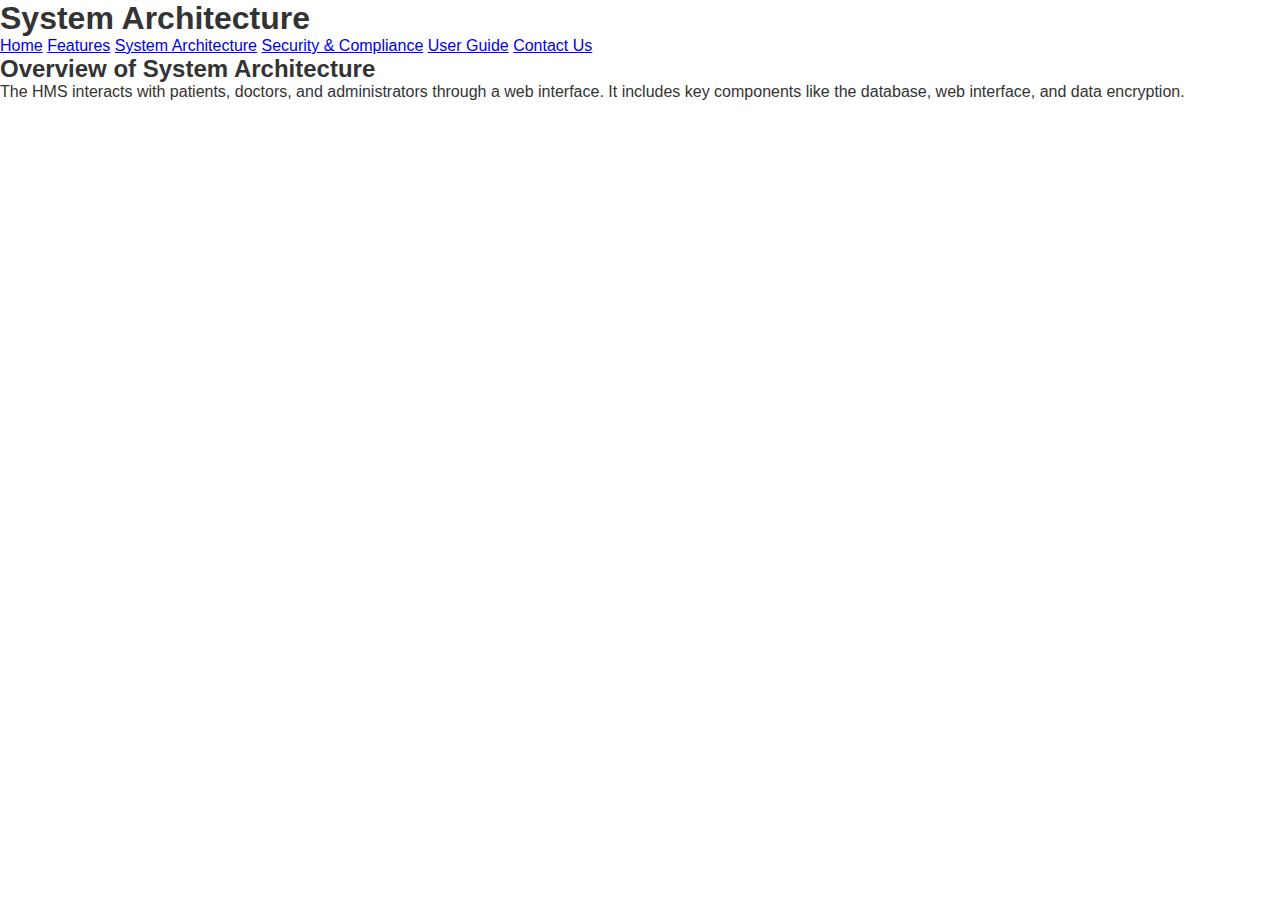
<file: public/architecture.html>
<!DOCTYPE html>
<html lang="en">
<head>
    <meta charset="UTF-8">
    <meta name="viewport" content="width=device-width, initial-scale=1.0">
    <title>System Architecture - Hospital Management System</title>
    <link rel="stylesheet" href="style.css">
</head>
<body>
    <header>
        <h1>System Architecture</h1>
        <nav>
            <a href="index.html">Home</a>
            <a href="features.html">Features</a>
            <a href="architecture.html">System Architecture</a>
            <a href="security.html">Security & Compliance</a>
            <a href="user-guide.html">User Guide</a>
            <a href="contact.html">Contact Us</a>
        </nav>
    </header>
    <section>
        <h2>Overview of System Architecture</h2>
        <p>The HMS interacts with patients, doctors, and administrators through a web interface. It includes key components like the database, web interface, and data encryption.</p>
    </section>
</body>
</html>
</file>
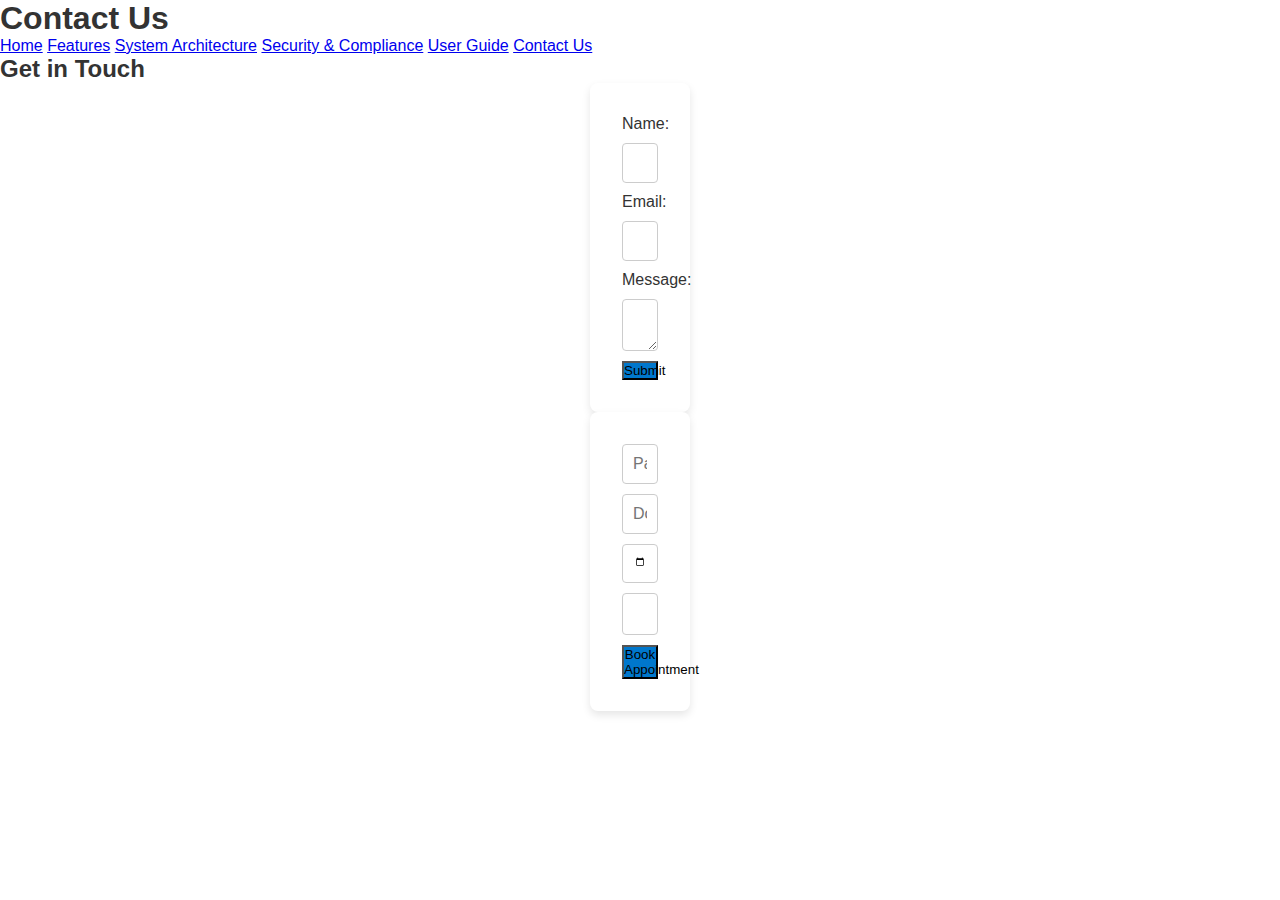
<file: public/contact.html>
<!DOCTYPE html>
<html lang="en">
    
<head>
    <meta charset="UTF-8">
    <meta name="viewport" content="width=device-width, initial-scale=1.0">
    <title>Contact Us - Hospital Management System</title>
    <link rel="stylesheet" href="style.css">
</head>
<body>
    <header>
        <h1>Contact Us</h1>
        <nav>
            <a href="index.html">Home</a>
            <a href="features.html">Features</a>
            <a href="architecture.html">System Architecture</a>
            <a href="security.html">Security & Compliance</a>
            <a href="user-guide.html">User Guide</a>
            <a href="contact.html">Contact Us</a>
        </nav>
    </header>
    <section>
        <h2>Get in Touch</h2>
        <form>
            <label for="name">Name:</label>
            <input type="text" id="name" name="name">
            <label for="email">Email:</label>
            <input type="email" id="email" name="email">
            <label for="message">Message:</label>
            <textarea id="message" name="message"></textarea>
            <button type="submit">Submit</button>
        </form>
    </section>
    <!-- Example Form to Book Appointment -->
<form id="appointmentForm">
    <input type="text" id="patientId" placeholder="Patient ID">
    <input type="text" id="doctorId" placeholder="Doctor ID">
    <input type="date" id="date">
    <input type="time" id="time">
    <button type="submit">Book Appointment</button>
</form>

<script>
    document.getElementById('appointmentForm').addEventListener('submit', async (event) => {
        event.preventDefault();
        const patientId = document.getElementById('patientId').value;
        const doctorId = document.getElementById('doctorId').value;
        const date = document.getElementById('date').value;
        const time = document.getElementById('time').value;

        const response = await fetch('http://localhost:3000/appointments', {
            method: 'POST',
            headers: { 'Content-Type': 'application/json' },
            body: JSON.stringify({ patient_id: patientId, doctor_id: doctorId, date, time })
        });

        const result = await response.json();
        alert(result.message);
    });
</script>

</body>
</html>
</file>
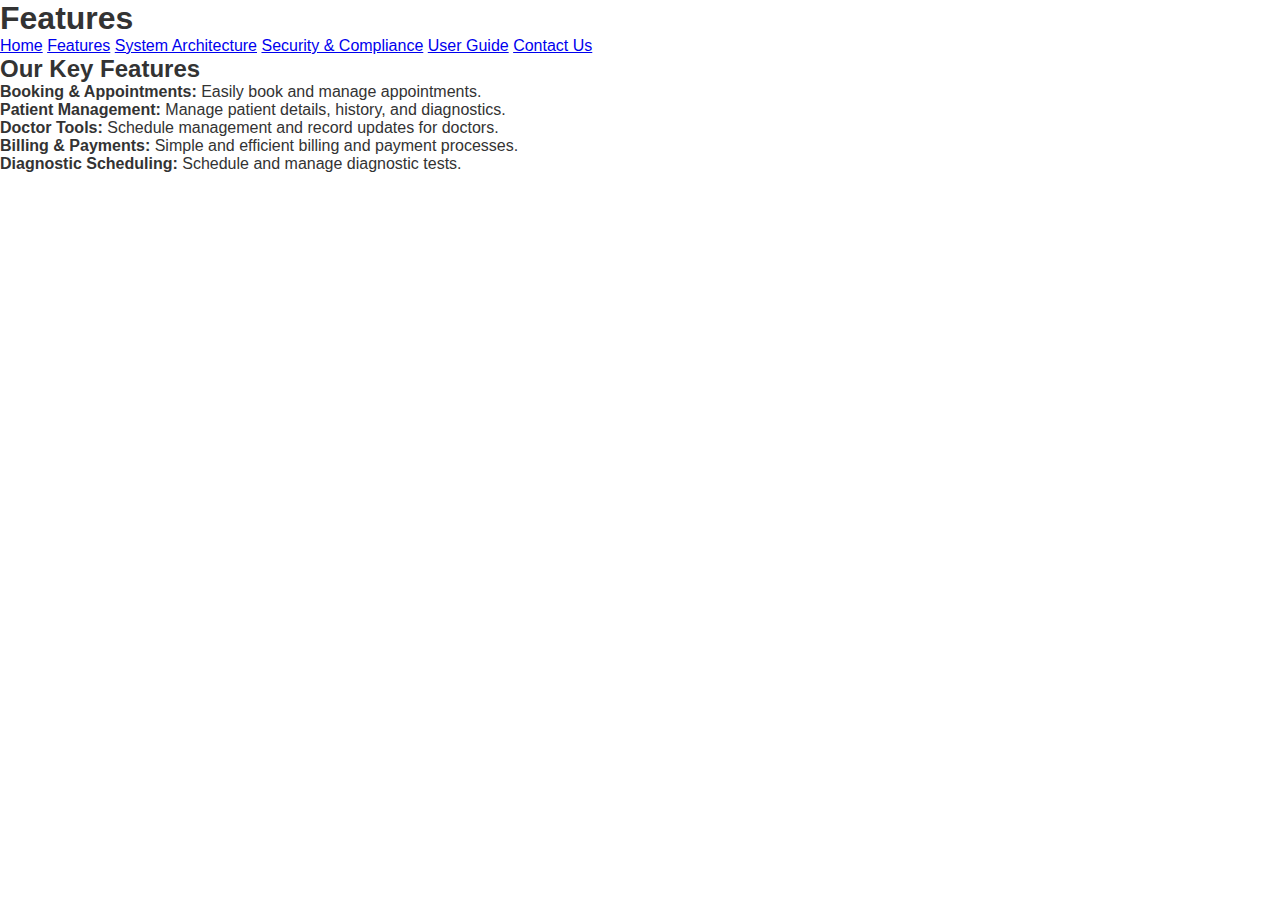
<file: public/features.html>
<!DOCTYPE html>
<html lang="en">
<head>
    <meta charset="UTF-8">
    <meta name="viewport" content="width=device-width, initial-scale=1.0">
    <title>Features - Hospital Management System</title>
    <link rel="stylesheet" href="style.css">
</head>
<body>
    <header>
        <h1>Features</h1>
        <nav>
            <a href="index.html">Home</a>
            <a href="features.html">Features</a>
            <a href="architecture.html">System Architecture</a>
            <a href="security.html">Security & Compliance</a>
            <a href="user-guide.html">User Guide</a>
            <a href="contact.html">Contact Us</a>
        </nav>
    </header>
    <section>
        <h2>Our Key Features</h2>
        <ul>
            <li><strong>Booking & Appointments:</strong> Easily book and manage appointments.</li>
            <li><strong>Patient Management:</strong> Manage patient details, history, and diagnostics.</li>
            <li><strong>Doctor Tools:</strong> Schedule management and record updates for doctors.</li>
            <li><strong>Billing & Payments:</strong> Simple and efficient billing and payment processes.</li>
            <li><strong>Diagnostic Scheduling:</strong> Schedule and manage diagnostic tests.</li>
        </ul>
    </section>
</body>
</html>
</file>
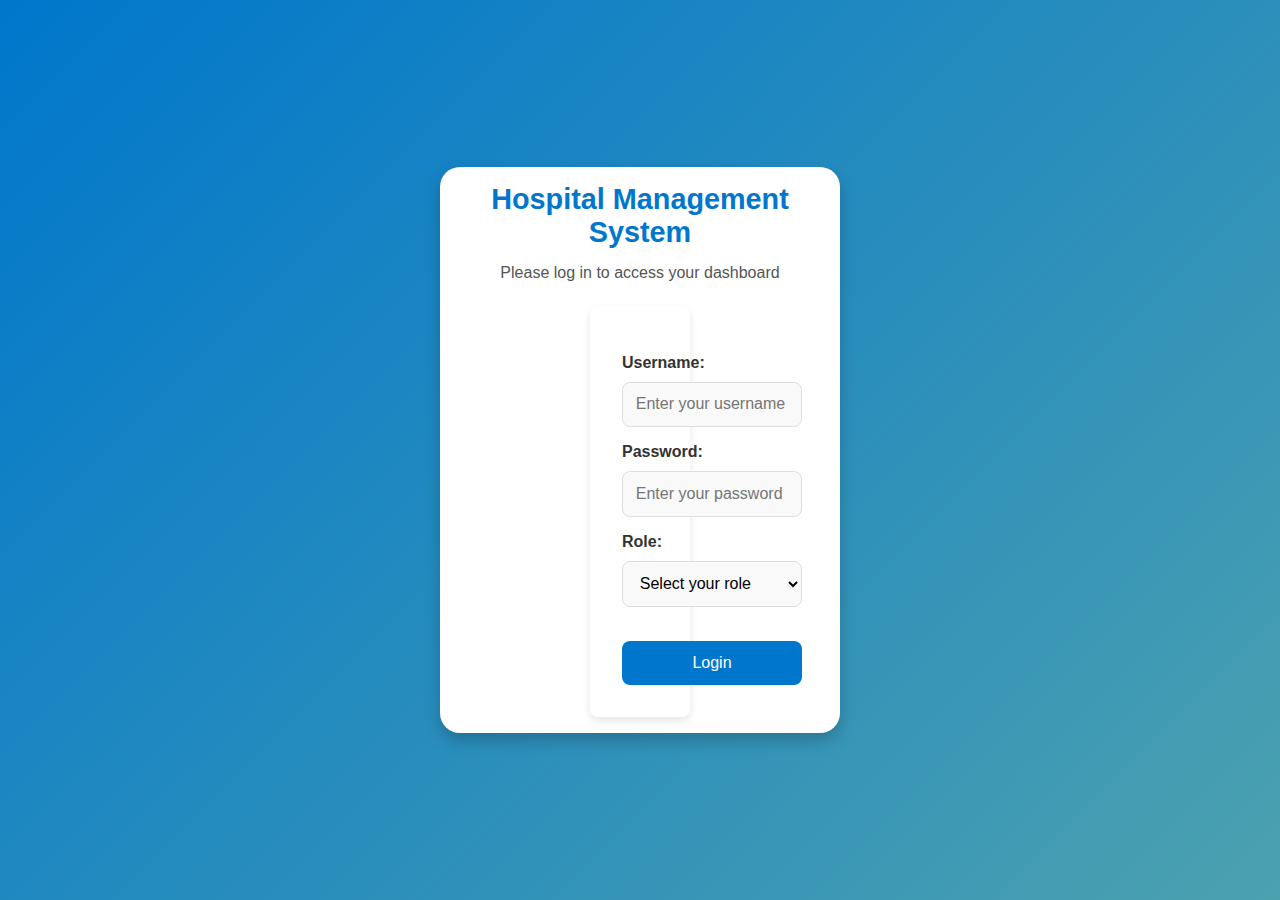
<file: public/login.html>
<!DOCTYPE html>
<html lang="en">
<head>
    <meta charset="UTF-8">
    <meta name="viewport" content="width=device-width, initial-scale=1.0">
    <title>Login</title>
    <link rel="stylesheet" href="style.css">
</head>
<body class="login-page">
    <div class="login-container">
        <h2>Hospital Management System</h2>
        <p>Please log in to access your dashboard</p>
        
        <form id="loginForm" class="login-form" action="/login" method="POST">
            <label for="username">Username:</label>
            <input type="text" id="username" name="username" placeholder="Enter your username" required>

            <label for="password">Password:</label>
            <input type="password" id="password" name="password" placeholder="Enter your password" required>

            <label for="role">Role:</label>
            <select id="role" name="role" required>
                <option value="" disabled selected>Select your role</option>
                <option value="user">User</option>
                <option value="admin">Admin</option>
            </select>

            <button type="submit" class="submit-button">Login</button>
        </form>

        <div id="loginMessage" class="message"></div>
    </div>

    <script>
        document.getElementById('loginForm').addEventListener('submit', async function(event) {
            event.preventDefault();

            const username = document.getElementById('username').value;
            const password = document.getElementById('password').value;
            const role = document.getElementById('role').value;
            const messageDiv = document.getElementById('loginMessage');

            try {
                const response = await fetch('/login', {
                    method: 'POST',
                    headers: { 'Content-Type': 'application/json' },
                    body: JSON.stringify({ username, password, role })
                });

                const result = await response.json();

                // Reset message style for each submission
                messageDiv.classList.remove('success', 'error');
                
                if (response.ok) {
                    messageDiv.textContent = 'Login successful!';
                    messageDiv.classList.add('success');
                    
                    // Redirect based on role
                    setTimeout(() => {
                        if (role === 'admin') {
                            window.location.href = 'admin-dashboard.html';
                        } else {
                            window.location.href = 'user-dashboard.html';
                        }
                    }, 1000); // Delay to show success message before redirect
                } else {
                    messageDiv.textContent = result.message || 'Login failed. Please try again.';
                    messageDiv.classList.add('error');
                }
            } catch (error) {
                console.error('Error:', error);
                messageDiv.textContent = 'An error occurred. Please try again later.';
                messageDiv.classList.add('error');
            }
        });
    </script>
</body>
</html>
</file>
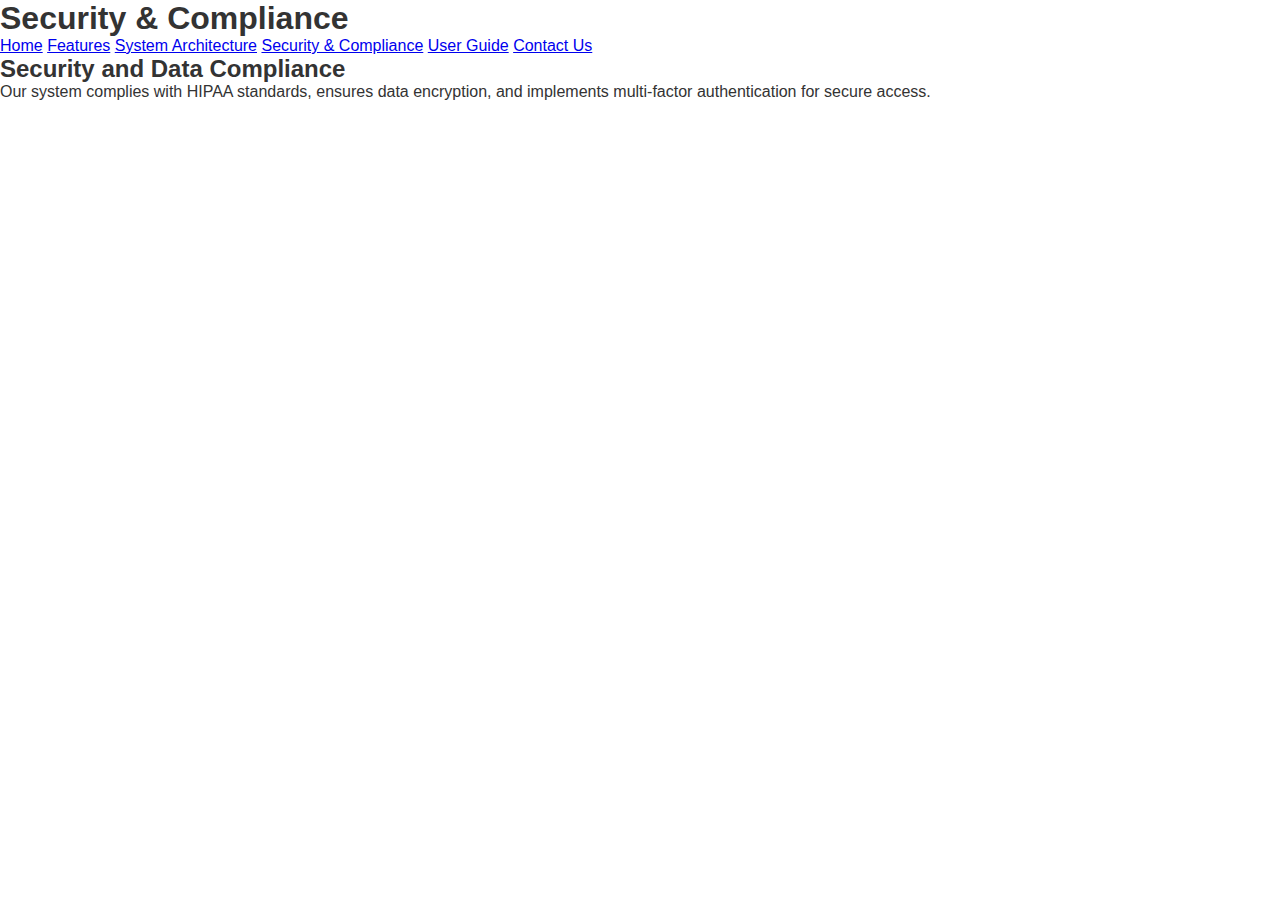
<file: public/security.html>
<!DOCTYPE html>
<html lang="en">
<head>
    <meta charset="UTF-8">
    <meta name="viewport" content="width=device-width, initial-scale=1.0">
    <title>Security and Compliance - Hospital Management System</title>
    <link rel="stylesheet" href="style.css">
</head>
<body>
    <header>
        <h1>Security & Compliance</h1>
        <nav>
            <a href="index.html">Home</a>
            <a href="features.html">Features</a>
            <a href="architecture.html">System Architecture</a>
            <a href="security.html">Security & Compliance</a>
            <a href="user-guide.html">User Guide</a>
            <a href="contact.html">Contact Us</a>
        </nav>
    </header>
    <section>
        <h2>Security and Data Compliance</h2>
        <p>Our system complies with HIPAA standards, ensures data encryption, and implements multi-factor authentication for secure access.</p>
    </section>
</body>
</html>
</file>
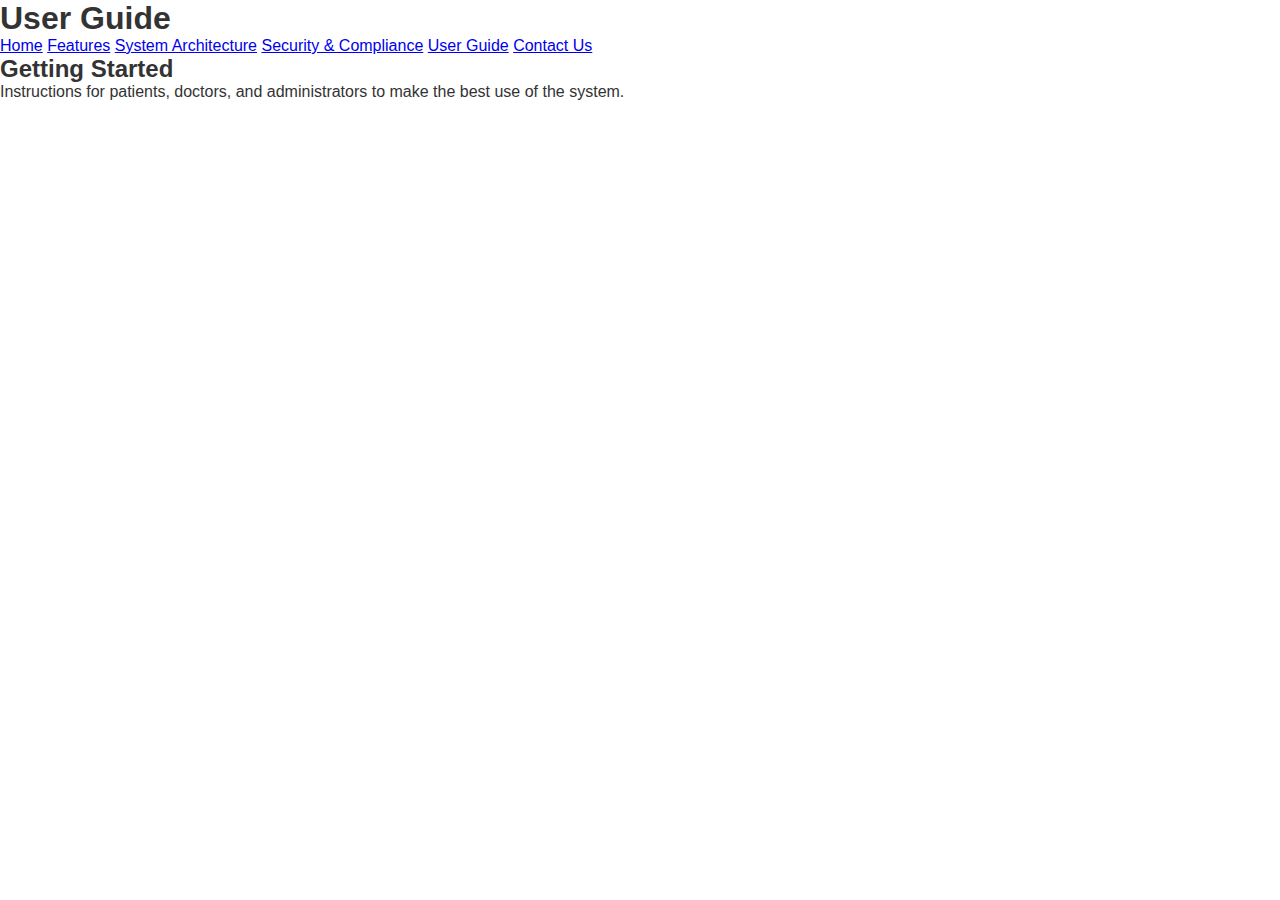
<file: public/user-guide.html>
<!DOCTYPE html>
<html lang="en">
<head>
    <meta charset="UTF-8">
    <meta name="viewport" content="width=device-width, initial-scale=1.0">
    <title>User Guide - Hospital Management System</title>
    <link rel="stylesheet" href="style.css">
</head>
<body>
    <header>
        <h1>User Guide</h1>
        <nav>
            <a href="index.html">Home</a>
            <a href="features.html">Features</a>
            <a href="architecture.html">System Architecture</a>
            <a href="security.html">Security & Compliance</a>
            <a href="user-guide.html">User Guide</a>
            <a href="contact.html">Contact Us</a>
        </nav>
    </header>
    <section>
        <h2>Getting Started</h2>
        <p>Instructions for patients, doctors, and administrators to make the best use of the system.</p>
    </section>
</body>
</html>
</file>
<file: public/style.css>
/* Reset */
* {
    box-sizing: border-box;
    margin: 0;
    padding: 0;
}

body {
    font-family: Arial, sans-serif;
    color: #333;
}

/* Navbar */
.navbar {
    display: flex;
    justify-content: space-between;
    align-items: center;
    background-color: #005fa3;
    padding: 1em;
    color: #fff;
}

.navbar .navbar-brand {
    font-size: 1.5em;
    font-weight: bold;
}

.navbar .navbar-links a {
    color: #fff;
    margin: 0 1em;
    text-decoration: none;
}

.navbar .dropdown {
    position: relative;
    display: inline-block;
}

.navbar .dropdown-content {
    display: none;
    position: absolute;
    background-color: #f9f9f9;
    min-width: 160px;
    box-shadow: 0px 8px 16px rgba(0, 0, 0, 0.2);
    z-index: 1;
}

.navbar .dropdown-content a {
    color: black;
    padding: 12px 16px;
    text-decoration: none;
    display: block;
}

.navbar .dropdown:hover .dropdown-content {
    display: block;
}

/* Hero Section */
.hero {
    background-image: url('https://thumbs.dreamstime.com/z/hospital-building-white-background-city-flat-style-47934085.jpg');
    background-size: cover;
    background-position: center;
    color: #fff;
    text-align: center;
    padding: 4em 2em;
}

.hero h1 {
    font-size: 2.5em;
    margin-bottom: 0.5em;
}

.hero p {
    font-size: 1.2em;
    margin-bottom: 1em;
}

.cta-button {
    padding: 0.8em 1.5em;
    background-color: #0077cc;
    color: #fff;
    text-decoration: none;
    border-radius: 5px;
    font-weight: bold;
}

.cta-button:hover {
    background-color: #005fa3;
}

/* Features Section */
.features {
    padding: 3em 1em;
    background-color: #f4f6f8;
    text-align: center;
}

.features h2 {
    font-size: 2em;
    margin-bottom: 1em;
}

.features-grid {
    display: grid;
    grid-template-columns: repeat(auto-fill, minmax(250px, 1fr));
    gap: 1.5em;
    max-width: 1200px;
    margin: 0 auto;
}

.feature-box {
    background-color: #fff;
    padding: 1em;
    border-radius: 8px;
    text-align: center;
    text-decoration: none;
    color: #333;
    box-shadow: 0 4px 8px rgba(0, 0, 0, 0.1);
}

.feature-box img {
    width: 100%;
    height: auto;
    border-radius: 8px;
    margin-bottom: 1em;
}

.feature-box h3 {
    font-size: 1.5em;
    margin-bottom: 0.5em;
}

.feature-box p {
    font-size: 1em;
}

/* Footer */
footer {
    background-color: #333;
    color: #f4f6f8;
    padding: 2em 1em;
    text-align: center;
}

footer h3 {
    margin-bottom: 0.5em;
    font-size: 1.2em;
}

footer p {
    margin-bottom: 1em;
}

footer .social-icons a {
    margin: 0 0.5em;
    display: inline-block;
}

footer .social-icons img {
    width: 24px;
    height: 24px;
}
/* General Styles for Feature Pages */
.page-header {
    text-align: center;
    padding: 2em;
    color: white;
}

.feature-content {
    display: flex;
    flex-direction: column;
    align-items: center;
    padding: 2em 1em;
}

.feature-card {
    max-width: 400px;
    margin-bottom: 2em;
    padding: 1.5em;
    background-color: white;
    border-radius: 8px;
    box-shadow: 0 4px 8px rgba(0, 0, 0, 0.1);
    text-align: center;
}

.feature-card img {
    width: 50%;
    height: auto;
    border-radius: 8px;
    margin-bottom: 1em;
}

.feature-form {
    max-width: 500px;
    width: 100%;
    padding: 2em;
    background-color: white;
    border-radius: 8px;
    box-shadow: 0 4px 8px rgba(0, 0, 0, 0.1);
}

.feature-form label {
    display: block;
    margin-top: 1em;
}

.feature-form input, .feature-form button {
    width: 100%;
    padding: 0.8em;
    margin-top: 0.5em;
    border-radius: 4px;
}

.submit-button {
    background-color: #0077cc;
    color: white;
    border: none;
    cursor: pointer;
}

.submit-button:hover {
    background-color: #005fa3;
}

/* Unique Theme Colors for Each Page */

/* Booking & Appointments */
.booking-header {
    background-color: #4a90e2;
}

.booking-page .submit-button {
    background-color: #4a90e2;
}

.booking-page .submit-button:hover {
    background-color: #357abf;
}

/* Patient Management */
.patient-management-header {
    background-color: #f5a623;
}

.patient-management-page .submit-button {
    background-color: #f5a623;
}

.patient-management-page .submit-button:hover {
    background-color: #d18f1b;
}

/* Doctor Tools */
.doctor-tools-header {
    background-color: #50e3c2;
}

.doctor-tools-page .submit-button {
    background-color: #50e3c2;
}

.doctor-tools-page .submit-button:hover {
    background-color: #3bc0a6;
}

/* Billing & Payments */
.billing-header {
    background-color: #b8e986;
}

.billing-page .submit-button {
    background-color: #b8e986;
}

.billing-page .submit-button:hover {
    background-color: #98d66f;
}

/* Diagnostic Scheduling */
.diagnostics-header {
    background-color: #ff6f61;
}

.diagnostics-page .submit-button {
    background-color: #ff6f61;
}

.diagnostics-page .submit-button:hover {
    background-color: #e6534a;
}
/* Form Styling */
form {
    max-width: 100px;
    margin: auto;
    background-color: white;
    padding: 2em;
    border-radius: 8px;
    box-shadow: 0 4px 8px rgba(0, 0, 0, 0.1);
}

form label, form input, form select, form textarea {
    display: block;
    width: 100%;
    margin-bottom: 10px;
}

form input, form select, form textarea {
    padding: 10px;
    font-size: 1em;
    border: 1px solid #ccc;
    border-radius: 4px;
}

form button {
    width: 100%;
    background-color: #0077cc;
}

form button:hover {
    background-color: #005fa3;
}

/* Image Styling */
img {
    max-width: 100%;
    height: auto;
    border-radius: 8px;
    margin-bottom: 1em;
}

.image-container {
    display: flex;
    justify-content: center;
    align-items: center;
    margin: 1em 0;
}
/* Message Styling */
.message {
    text-align: center;
    margin-top: 1em;
    padding: 1em;
    font-weight: bold;
    border-radius: 5px;
    display: none;
}

.success {
    color: #155724;
    background-color: #d4edda;
    border: 1px solid #c3e6cb;
    display: block;
}

.error {
    color: #721c24;
    background-color: #f8d7da;
    border: 1px solid #f5c6cb;
    display: block;
}
/* General page styling */
body.login-page {
    display: flex;
    align-items: center;
    justify-content: center;
    height: 100vh;
    background: linear-gradient(135deg, #0077cc, #4ca1af);
    font-family: Arial, sans-serif;
    margin: 0;
}

/* Login Container */
.login-container {
    background-color: #ffffff;
    padding: 1em;
    border-radius: 20px;
    box-shadow: 0 8px 16px rgba(0, 0, 0, 0.2);
    text-align: center;
    max-width: 400px;
    width: 100%;
}

.login-container h2 {
    color: #0077cc;
    font-size: 1.8em;
    margin-bottom: 0.5em;
}

.login-container p {
    margin-bottom: 1.5em;
    color: #555;
    font-size: 1em;
}

/* Login Form Styling */
.login-form label {
    display: block;
    margin-top: 1em;
    font-weight: bold;
    color: #333;
    text-align: center;
}

.login-form input,
.login-form select {
    width: 500%;
    padding: 0.8em;
    margin-top: 0.5em;
    border: 1px solid #ddd;
    border-radius: 8px;
    font-size: 1em;
    background-color: #f9f9f9;
}

.login-form input:focus,
.login-form select:focus {
    border-color: #0077cc;
    outline: none;
    box-shadow: 0 0 5px rgba(0, 119, 204, 0.3);
}

/* Submit Button */
.submit-button {
    width: 500%;
    padding: 0.8em;
    margin-top: 1.5em;
    background-color: #0077cc;
    color: #fff;
    border: none;
    border-radius: 8px;
    font-size: 1em;
    cursor: pointer;
    transition: background-color 0.3s ease;
}

.submit-button:hover {
    background-color: #005fa3;
}

/* Message Styling */
.message {
    text-align: center;
    margin-top: 1em;
    padding: 1em;
    font-weight: bold;
    border-radius: 5px;
    display: none;
    font-size: 0.9em;
}

.success {
    color: #155724;
    background-color: #d4edda;
    border: 1px solid #c3e6cb;
    display: block;
}

.error {
    color: #721c24;
    background-color: #f8d7da;
    border: 1px solid #f5c6cb;
    display: block;
}
</file>
